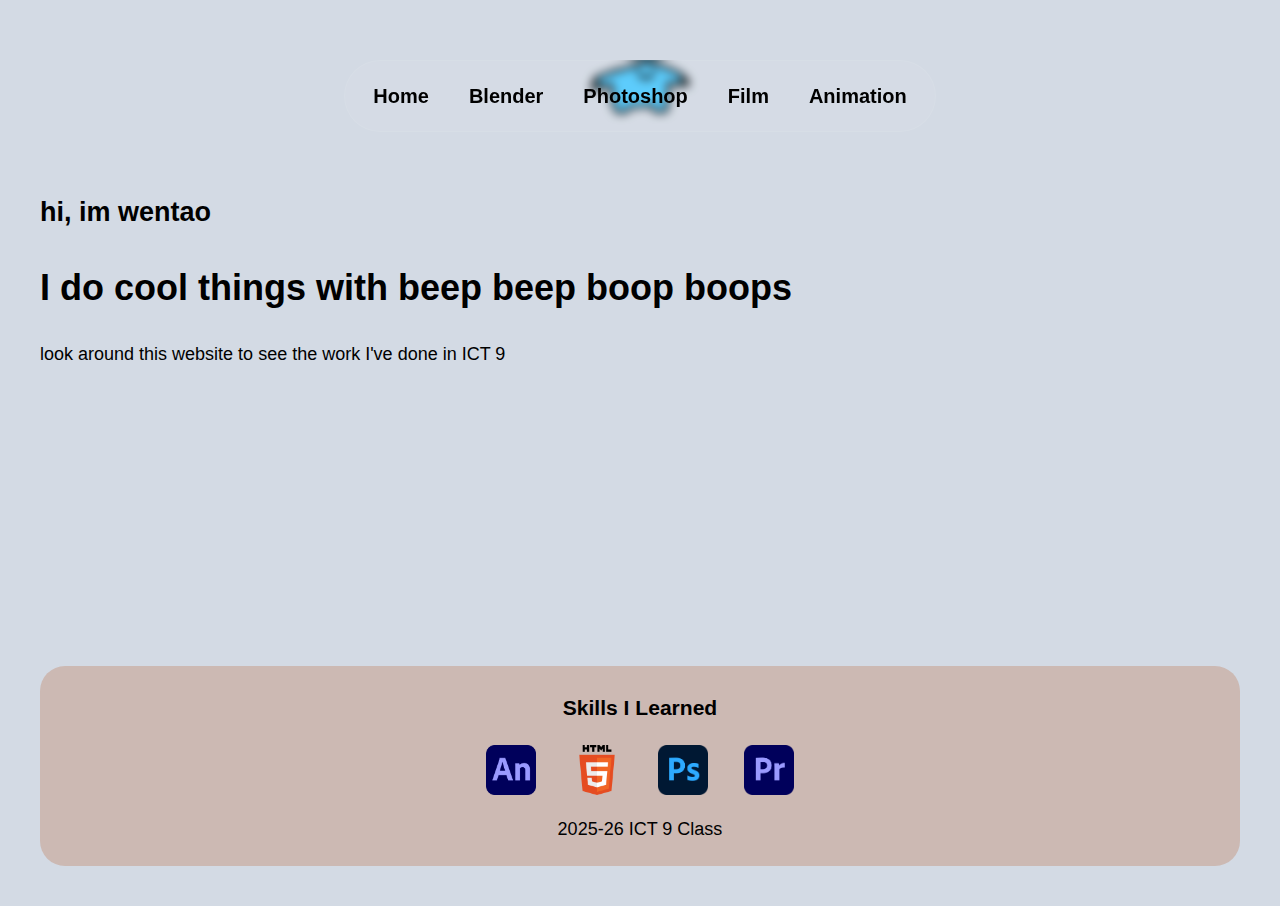
<file: index.html>
<!DOCTYPE html>
<html lang="en">
<head>
    <meta charset="UTF-8">
    <meta name="viewport" content="width=device-width, initial-scale=1.0">
    <title>wentao's ict portfolio</title>
    <link rel="icon" type="image/png" href="images/favicon.png">
    <link rel="stylesheet" href="style.css">
</head>
<body id="homepage">
    <div id="navbar-container"></div>
    <script>
        fetch('navbar.html')
            .then(response => response.text())
            .then(data => {
            document.getElementById('navbar-container').innerHTML = data;
            });
    </script>

    <main class="content">
        <br>
        <h2>hi, im wentao</h2>
        <h1>I do cool things with beep beep boop boops</h1>
        <p>look around this website to see the work I've done in ICT 9</p>
    </main>
    <footer class="footer">
        <h3>Skills I Learned</h3>
        <div class="skills-icons">
            <img src="images/animate.svg.png" alt="Animation" data-color="#00005b">
            <img src="images/html.svg.png" alt="HTML" data-color="#E34F26">
            <img src="images/ps.svg.png" alt="Photoshop" data-color="#31A8FF">
            <img src="images/ppro.svg.png" alt="Premier Pro" data-color="#9999FF">
        </div>
        <p>2025-26 ICT 9 Class</p>
    </footer>
</body>
</html>
</file>
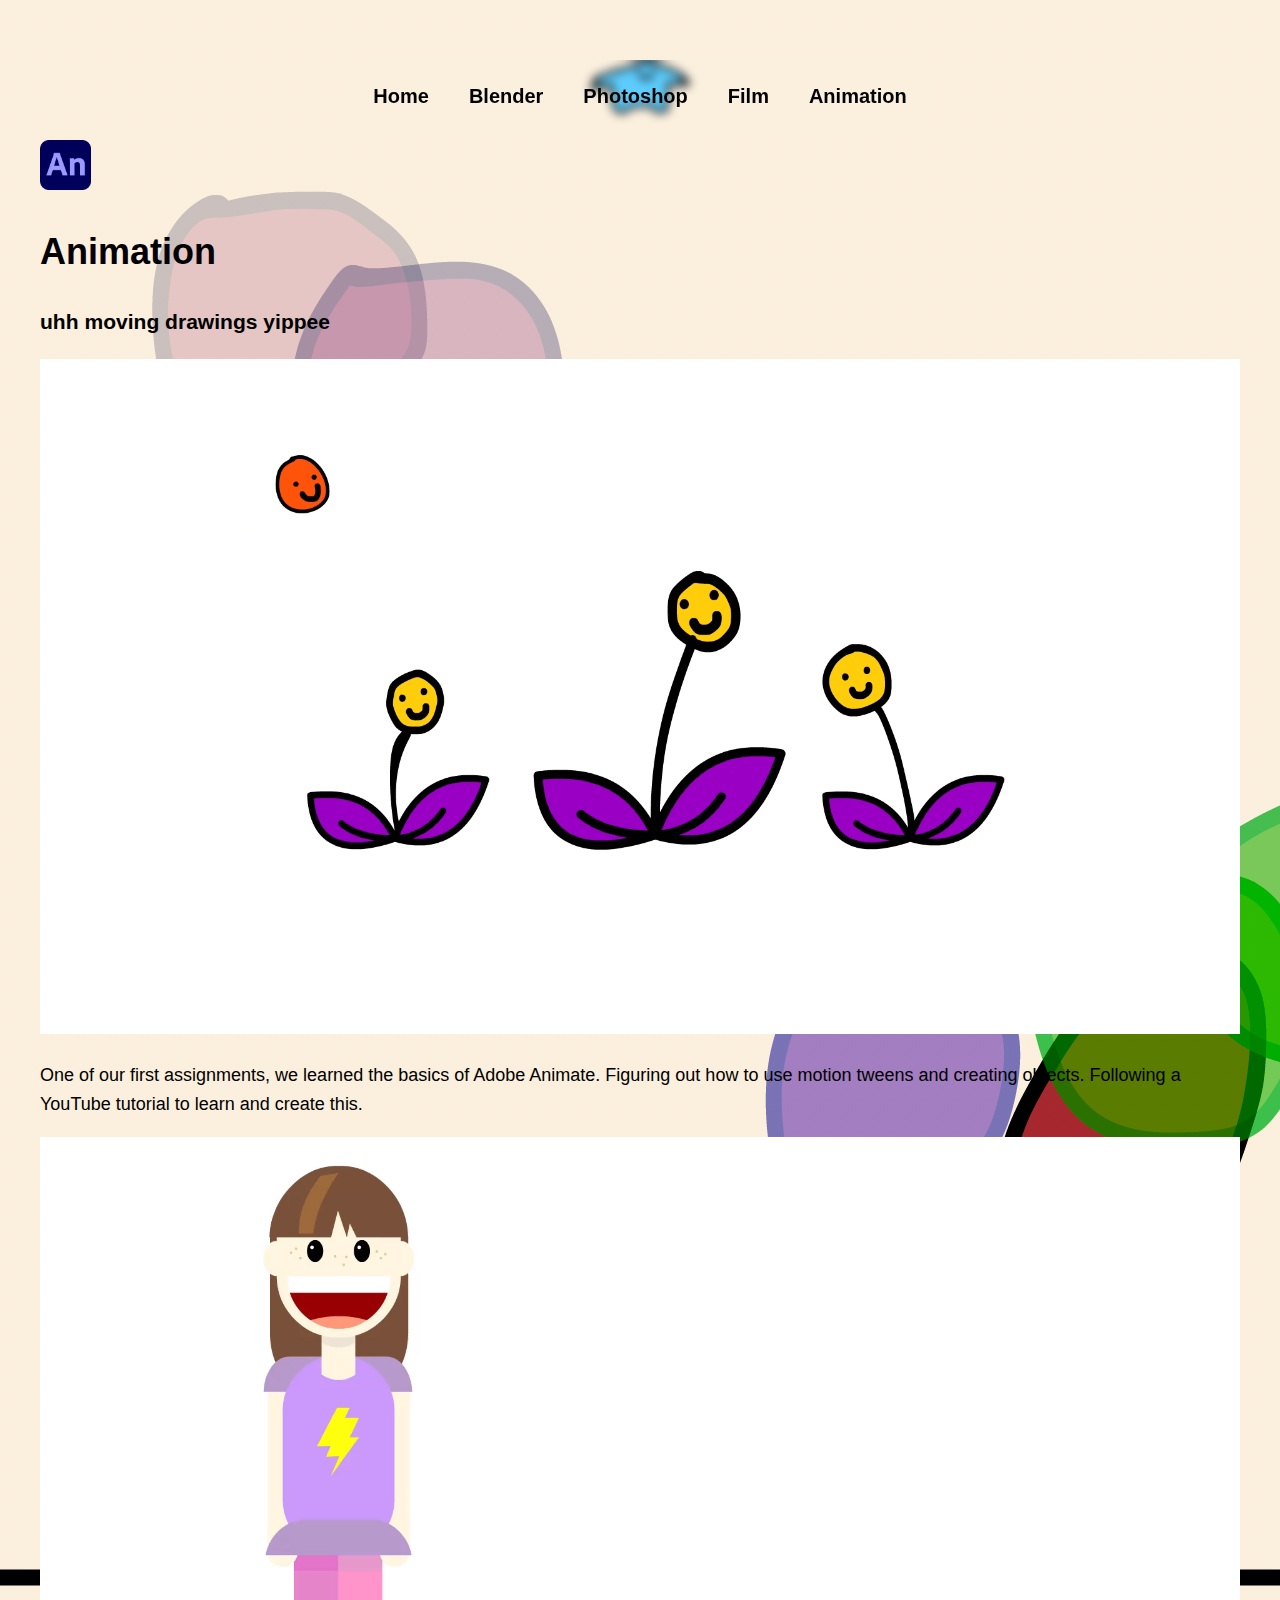
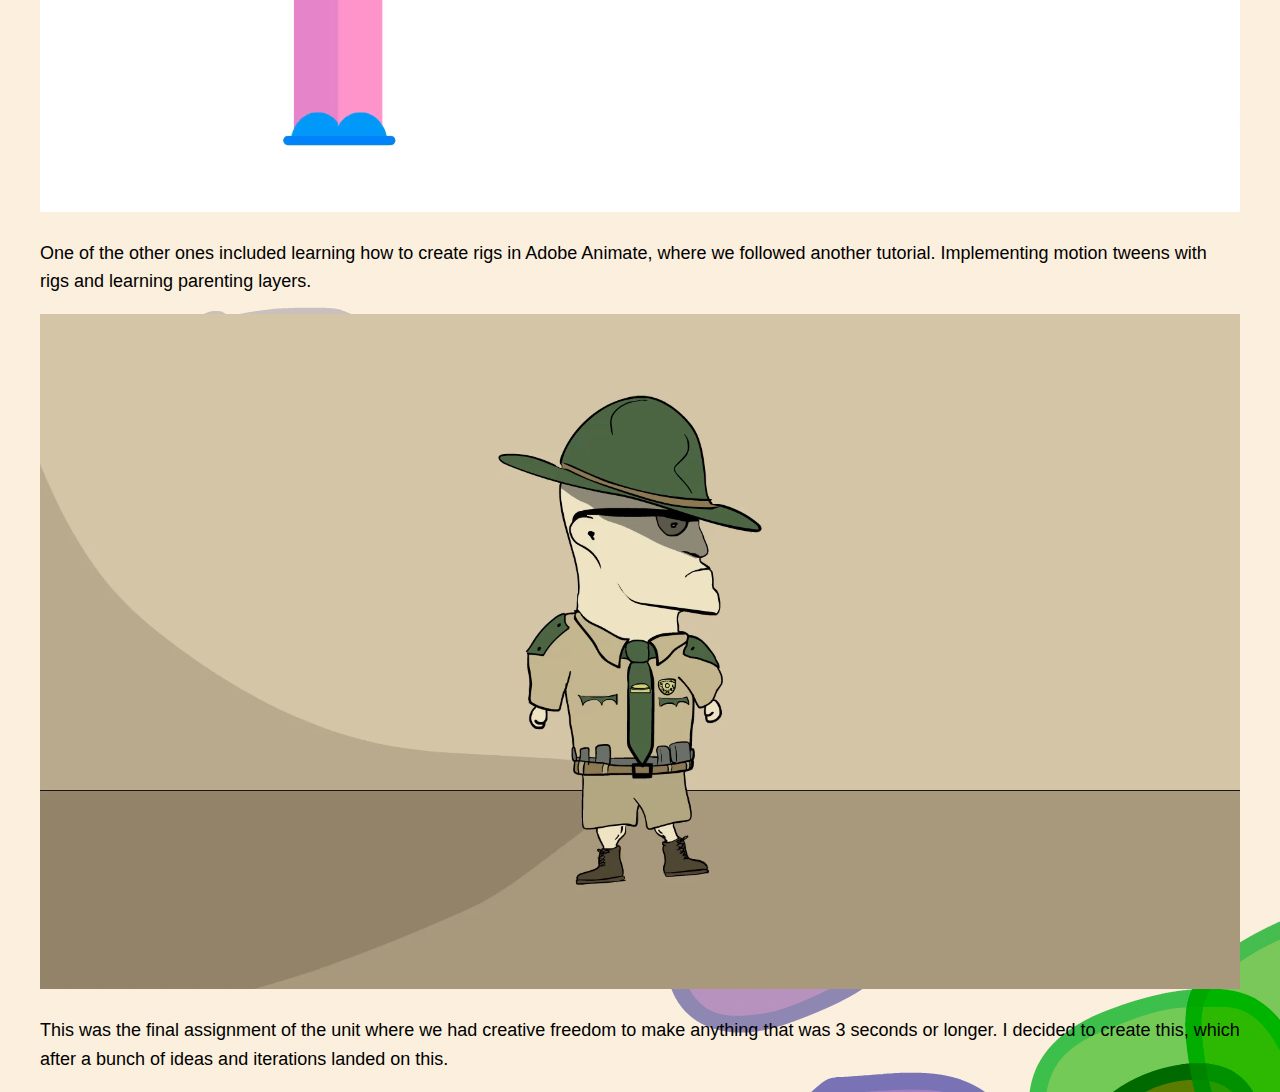
<file: animation.html>
<!DOCTYPE html>
<html lang="en">
<head>
    <meta charset="UTF-8">
    <meta name="viewport" content="width=device-width, initial-scale=1.0">
    <title>wentao's ict portfolio</title>
    <link rel="icon" type="image/png" href="images/favicon.png">
    <link rel="stylesheet" href="style.css">
</head>
<body class="anim">
    <div id="navbar-container"></div>
    <script>
        fetch('navbar.html')
            .then(response => response.text())
            .then(data => {
            document.getElementById('navbar-container').innerHTML = data;
            });
    </script>

    <main class="content">
        <div>
        <img src="images/animate.svg.png" class="pageIcon">
        <h1>Animation</h1>
        <h3>uhh moving drawings yippee</h3>
        </div>
        <video muted autoplay loop width="100%">
        <source src="images/tutorial_1.mp4" type="video/mp4">
        Your browser does not support the video tag.
        </video>
        <p>One of our first assignments, we learned the basics of Adobe Animate. Figuring out how to use motion tweens and creating objects. Following a YouTube tutorial to learn and create this.</p>
        <video muted autoplay loop width="100%">
        <source src="images/rigged anim.mp4" type="video/mp4">
        Your browser does not support the video tag.
        </video>
        <p>One of the other ones included learning how to create rigs in Adobe Animate, where we followed another tutorial. Implementing motion tweens with rigs and learning parenting layers.</p>
        <video muted autoplay loop width="100%">
        <source src="images/the guy.mp4" type="video/mp4">
        Your browser does not support the video tag.
        </video>
        <p>This was the final assignment of the unit where we had creative freedom to make anything that was 3 seconds or longer. I decided to create this, which after a bunch of ideas and iterations landed on this.</p>
    </main>
</body>
</html>
</file>
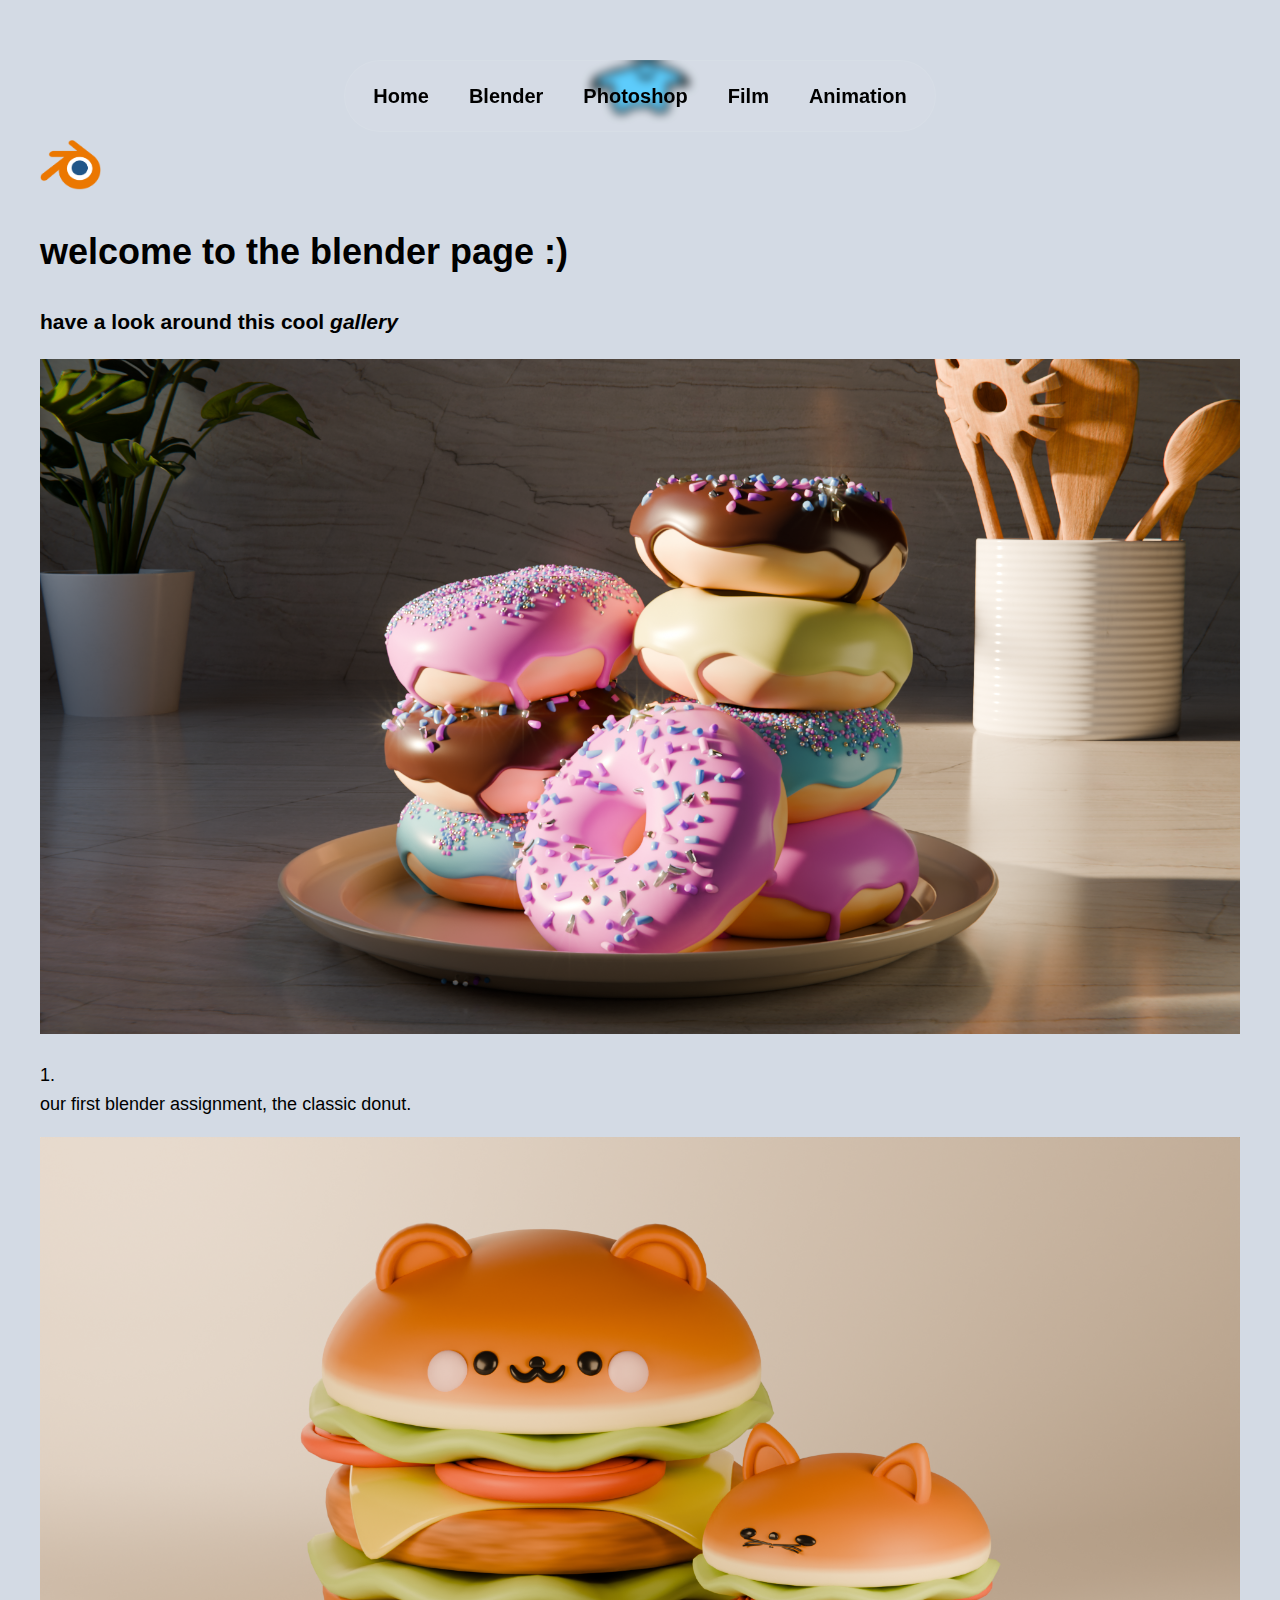
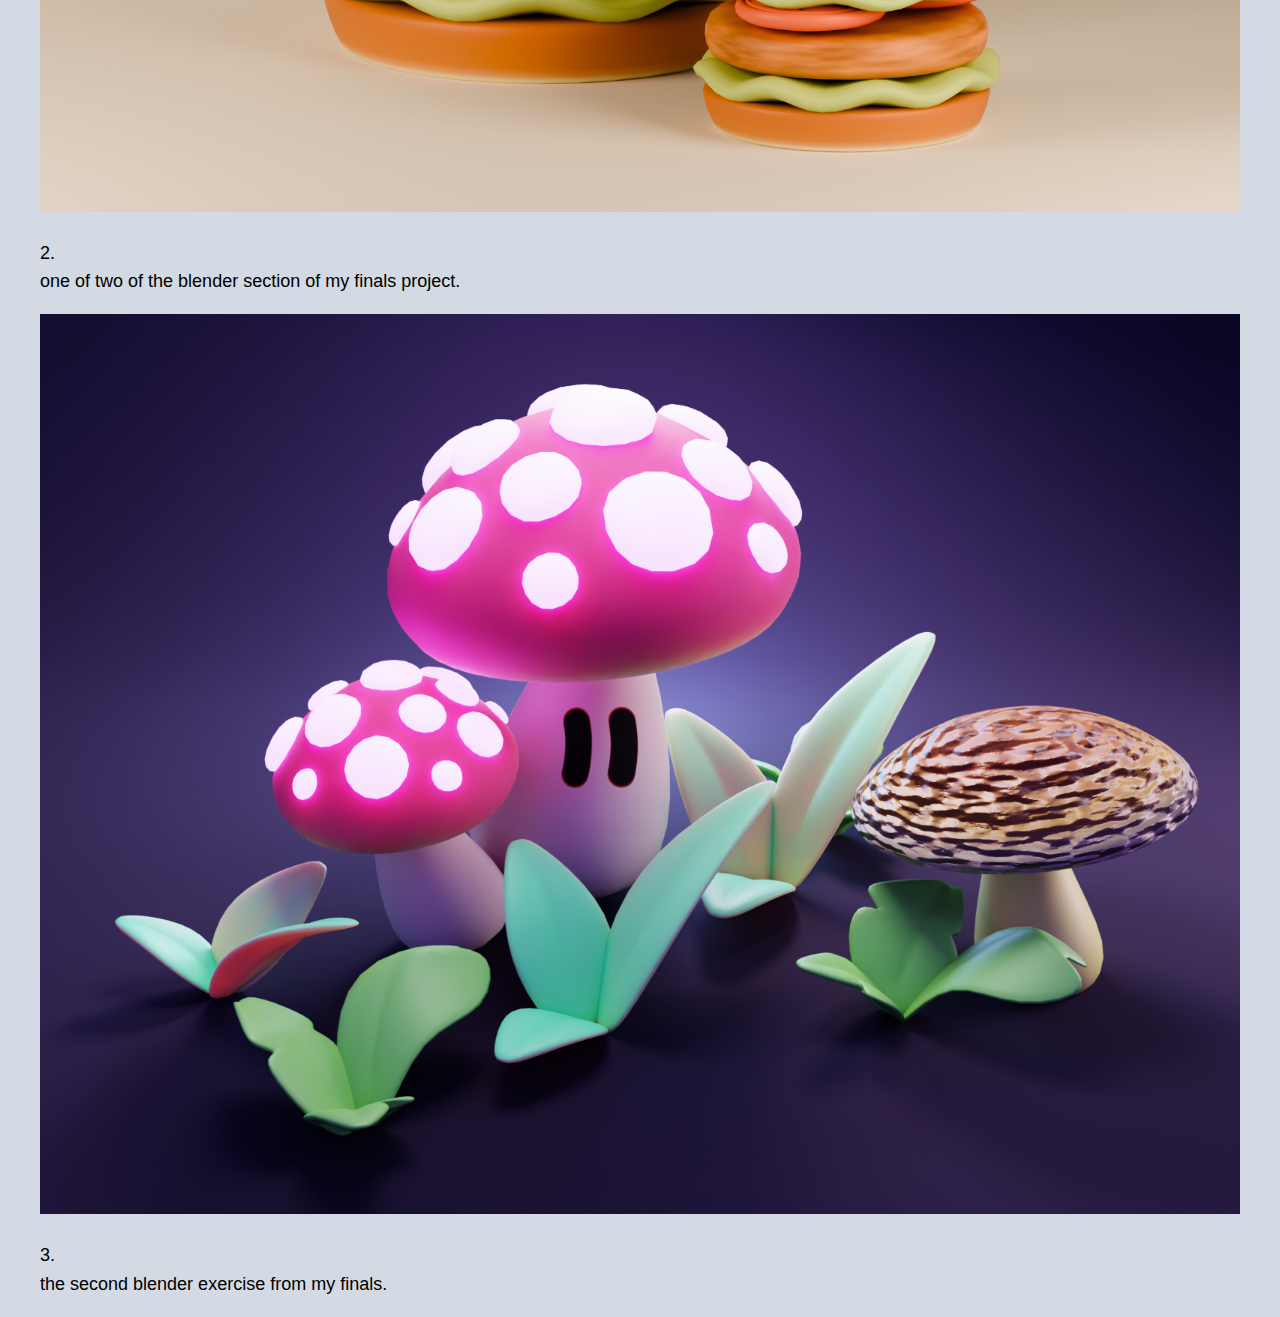
<file: blender.html>
<!DOCTYPE html>
<html lang="en">
<head>
    <meta charset="UTF-8">
    <meta name="viewport" content="width=device-width, initial-scale=1.0">
    <title>wentao's ict portfolio</title>
    <link rel="icon" type="image/png" href="images/favicon.png">
    <link rel="stylesheet" href="style.css">
</head>
<body>
    <div id="navbar-container"></div>
    <script>
        fetch('navbar.html')
            .then(response => response.text())
            .then(data => {
            document.getElementById('navbar-container').innerHTML = data;
            });
    </script>
    <main class="content">
        <img src="images/blender.svg.png" class="pageIcon">
        <h1>welcome to the blender page :)</h1>
        <h3>have a look around this cool <em>gallery</em></h3>
        <img src="images/finished donut.png" class="galImages">
        <p>1. <br> our first blender assignment, the classic donut.</p>
        <img src="images/burgers.png" class="galImages">
        <p>2. <br> one of two of the blender section of my finals project.</p>
        <img src="images/mushrooms.png" class="galImages">
        <p>3. <br> the second blender exercise from my finals.</p>
    </main>
</body>
</html>
</file>
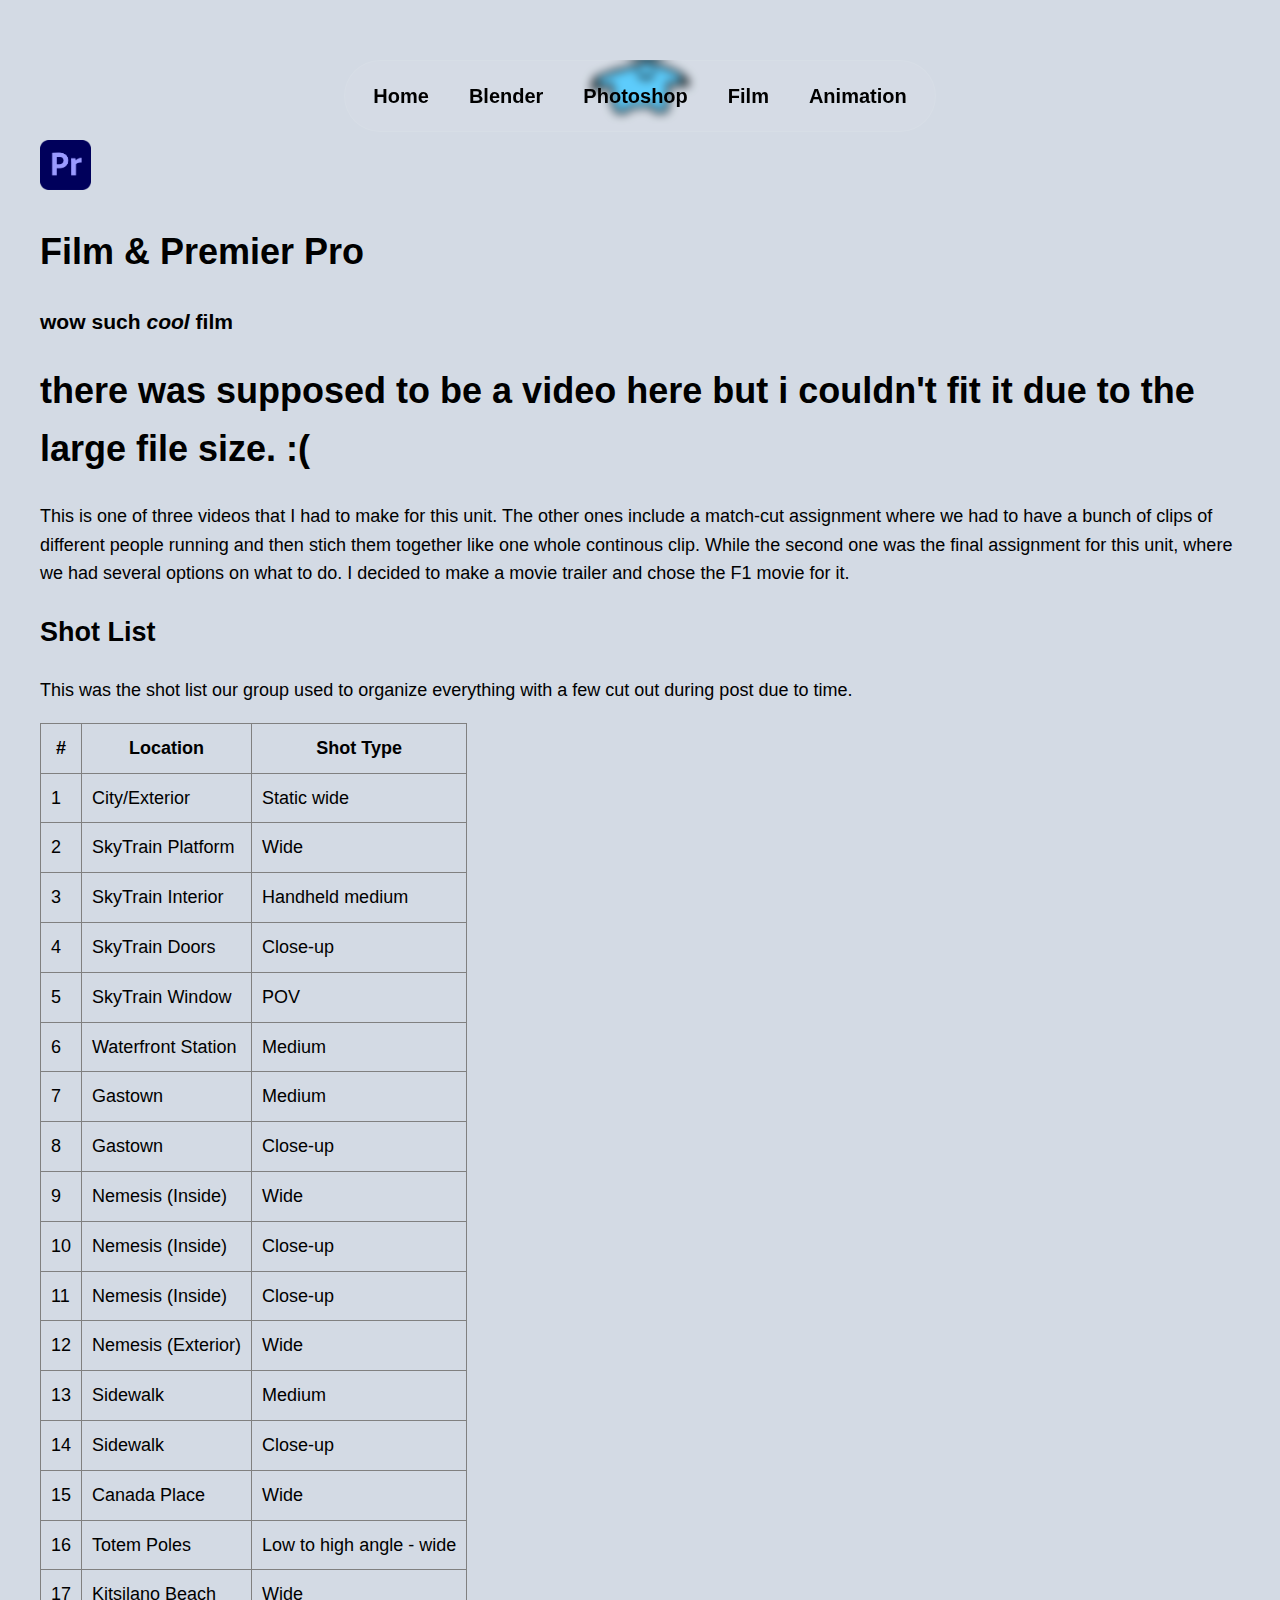
<file: film.html>
<!DOCTYPE html>
<html lang="en">
<head>
    <meta charset="UTF-8">
    <meta name="viewport" content="width=device-width, initial-scale=1.0">
    <title>wentao's ict portfolio</title>
    <link rel="icon" type="image/png" href="images/favicon.png">
    <link rel="stylesheet" href="style.css">
</head>
<body>
    <div id="navbar-container"></div>
    <script>
        fetch('navbar.html')
            .then(response => response.text())
            .then(data => {
            document.getElementById('navbar-container').innerHTML = data;
            });
    </script>
    <main class="content">
        <img src="images/ppro.svg.png" class="pageIcon">
        <h1>Film & Premier Pro</h1>
        <h3>wow such <em>cool</em> film</h3>
        <h1>there was supposed to be a video here but i couldn't fit it due to the large file size. :(</h1>
        <p>This is one of three videos that I had to make for this unit. The other ones include a match-cut assignment where we had to have a bunch of clips of different people running and then stich them together like one whole continous clip. While the second one was the final assignment for this unit, where we had several options on what to do. I decided to make a movie trailer and chose the F1 movie for it.</p>
        <h2>Shot List</h2>
        <p>This was the shot list our group used to organize everything with a few cut out during post due to time.</p>
        <table border="1">
        <thead>
            <tr>
            <th>#</th>
            <th>Location</th>
            <th>Shot Type</th>
            </tr>
        </thead>
        <tbody>
            <tr>
            <td>1</td>
            <td>City/Exterior</td>
            <td>Static wide</td>
            </tr>
            <tr>
            <td>2</td>
            <td>SkyTrain Platform</td>
            <td>Wide</td>
            </tr>
            <tr>
            <td>3</td>
            <td>SkyTrain Interior</td>
            <td>Handheld medium</td>
            </tr>
            <tr>
            <td>4</td>
            <td>SkyTrain Doors</td>
            <td>Close-up</td>
            </tr>
            <tr>
            <td>5</td>
            <td>SkyTrain Window</td>
            <td>POV</td>
            </tr>
            <tr>
            <td>6</td>
            <td>Waterfront Station</td>
            <td>Medium</td>
            </tr>
            <tr>
            <td>7</td>
            <td>Gastown</td>
            <td>Medium</td>
            </tr>
            <tr>
            <td>8</td>
            <td>Gastown</td>
            <td>Close-up</td>
            </tr>
            <tr>
            <td>9</td>
            <td>Nemesis (Inside)</td>
            <td>Wide</td>
            </tr>
            <tr>
            <td>10</td>
            <td>Nemesis (Inside)</td>
            <td>Close-up</td>
            </tr>
            <tr>
            <td>11</td>
            <td>Nemesis (Inside)</td>
            <td>Close-up</td>
            </tr>
            <tr>
            <td>12</td>
            <td>Nemesis (Exterior)</td>
            <td>Wide</td>
            </tr>
            <tr>
            <td>13</td>
            <td>Sidewalk</td>
            <td>Medium</td>
            </tr>
            <tr>
            <td>14</td>
            <td>Sidewalk</td>
            <td>Close-up</td>
            </tr>
            <tr>
            <td>15</td>
            <td>Canada Place</td>
            <td>Wide</td>
            </tr>
            <tr>
            <td>16</td>
            <td>Totem Poles</td>
            <td>Low to high angle - wide</td>
            </tr>
            <tr>
            <td>17</td>
            <td>Kitsilano Beach</td>
            <td>Wide</td>
            </tr>
        </tbody>
        </table>
    </main>
</body>
</html>
</file>
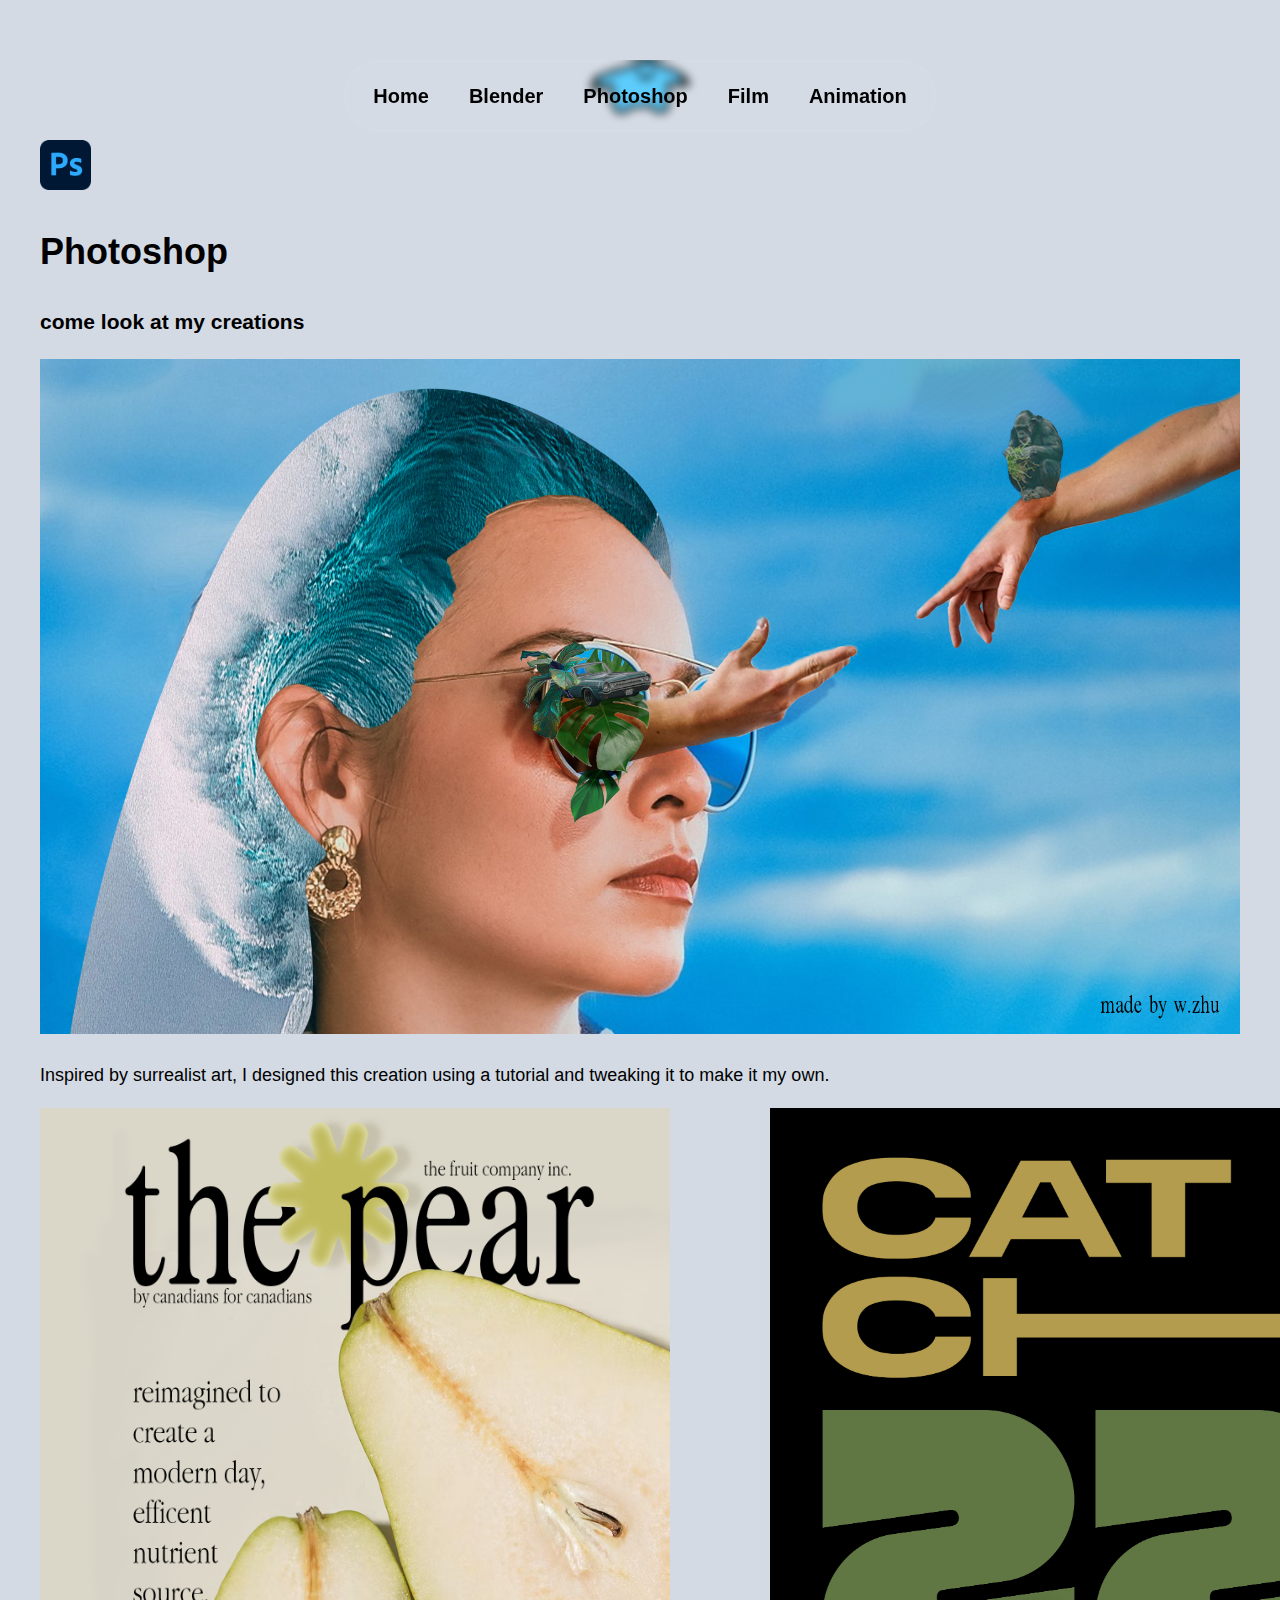
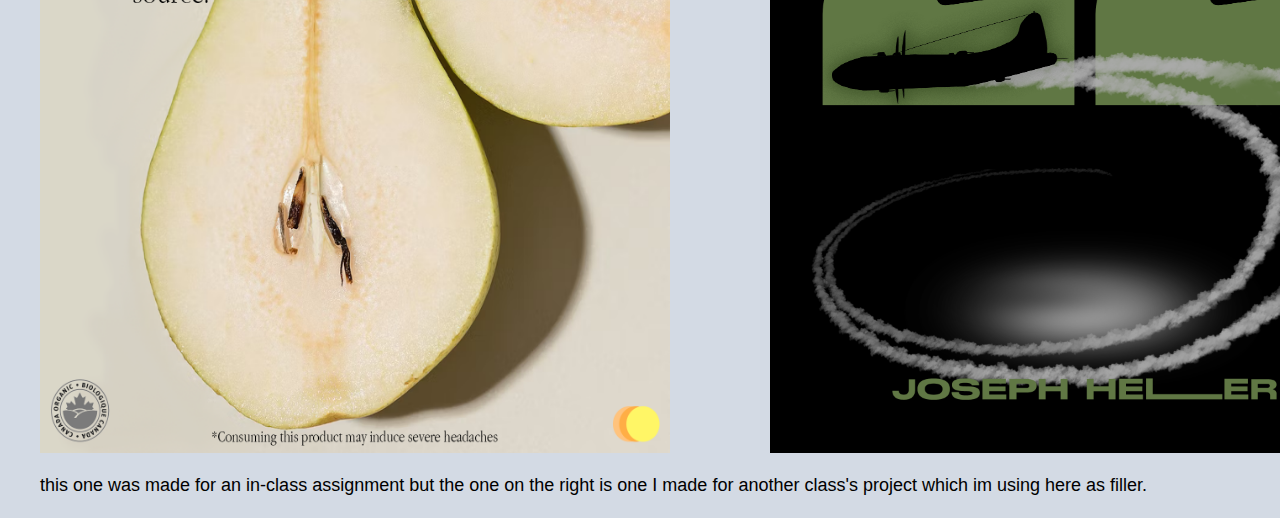
<file: photoshop.html>
<!DOCTYPE html>
<html lang="en">
<head>
    <meta charset="UTF-8">
    <meta name="viewport" content="width=device-width, initial-scale=1.0">
    <title>wentao's ict portfolio</title>
    <link rel="icon" type="image/png" href="images/favicon.png">
    <link rel="stylesheet" href="style.css">
</head>
<body>
    <div id="navbar-container"></div>
    <script>
        fetch('navbar.html')
            .then(response => response.text())
            .then(data => {
            document.getElementById('navbar-container').innerHTML = data;
            });
    </script>
    <main class="content">
        <img src="images/ps.svg.png" class="pageIcon">
        <h1>Photoshop</h1>
        <h3>come look at my creations</h3>
        <img src="images/thewoman.png" class="galImages">
        <p>Inspired by surrealist art, I designed this creation using a tutorial and tweaking it to make it my own.</p>
        <div class="galColm">
            <img src="images/pear poster.png" class="poster">
            <img src="images/cover.png" class="poster">
        </div>
        <p>this one was made for an in-class assignment but the one on the right is one I made for another class's project which im using here as filler.</p>
    </main>
</body>
</html>
</file>
<file: style.css>
:root {
    --navbar-height: 60px;
}   
html, body{
    height: 100%;
    margin: 0;
}
body {
    display:flex;
    flex-direction: column;
	    line-height: 1.6;
    color: #000000;
		background: #d3dae4;
    font-size: 18px;
    font-weight: 400;
    font-family: "-apple-system", "BlinkMacSystemFont", "Roboto", "Helvetica Neue", sans-serif !important;
    -webkit-font-smoothing: antialiased;
    -moz-osx-font-smoothing: grayscale;
	padding-top: var(--navbar-height);
	&.stop {
		overflow: hidden;
	}
}
main{
    margin: 40px;
    margin-top: 80px;
}
#page {
	position: relative;
	transition: 1s all ease-in-out;
	
	&.menuopen {
		opacity: .6;
		filter: blur(20px);
		transform: scale(1.2);
	}
}
.hover-text {
  /* Initial size and transition properties */
  font-size: 20px;
  transition: font-size 0.3s ease; /* Smooth transition over 0.3 seconds */
  display: inline-block; /* Helps with scaling/font-size changes */
}
.hover-text:hover {
  /* New size on hover */
  font-size: 25px;
}
section {
	display: flex;
	min-height: 100vh;
	padding: 50px;
	justify-content: center;
	align-items: center;
	background: #222;
	color: #fff;
	position: relative;
	
	&:after {
		content: "";
		position: absolute;
		left: 0;
		top: 0;
		background: #000;
		opacity: .5;
		height: 100%;
		width: 100%;
	}
	
	h1 {
		font-size: 120px;
		margin: 0;
		z-index: 2;
		position: relative;
	}
}
header {
	z-index: 99999;
	position: relative;
	
	#logo {
		position: fixed;
		top: px;
		left: 0;
		right: 0;
		width: 100px;
		height: auto;
		margin: 0 auto;
		opacity: 1;
		transition: .3s all cubic-bezier(0.075, 0.82, 0.165, 1) .6s;
	}
	nav {
		display: flex;
		height: 70px;
		justify-content: center;
		align-items: center;
		padding: 0 20px;
		position: fixed;
		left: 0;
		right: 0;
		width: 550px;
		margin: 0 auto;
		top: var(--navbar-height);
		background-color: rgba(255,255,255,.05);
		border-radius: 200px;
		z-index: 9;
		backdrop-filter: blur(5px);
		border: 1px solid rgba(255,255,255,.06);
		transition: 1s all cubic-bezier(0.075, 0.82, 0.165, 1) .2s;

		
		a{
			color: #000000;
			text-decoration: none;
			font-weight: 700;
			display: block;
			padding: 10px 20px;
			line-height: 1;
			font-size: 15px;
			transition: .3s all cubic-bezier(0.075, 0.82, 0.165, 1) .6s;

		}
		
		button {
			-webkit-appearance: none;
			background: rgba(0,0,0,.3);
			backdrop-filter: blur(5px);
			border: 1px solid rgba(255,255,255,.1);
			position: absolute;
			z-index: 99;
			left: 0;
			margin: auto;
			right: 0;
			top: 0;
			bottom: 0;
			width: 60px;
			height: 60px;
			border-radius: 100%;
			outline: 0;
				border: 0;
			cursor: pointer;
								transition: .3s all cubic-bezier(0.075, 0.82, 0.165, 1) 0.2s;
			transform: scale(0);

			span {
				width: 40%;
				background: #fff;
				height: 2px;
				display: block;
				margin: 5px auto;
				transform: scalex(0);
				transition: .6s transform cubic-bezier(0.075, 0.82, 0.165, 1) 0s, .3s margin ease-in 0s;
			}
			
			&:hover {
				border-color: rgba(255,255,255,.5);
				
				span {
					margin: 10px auto;
				}
			}
		}
	}
}
header.sticky {
	#logo {
		top: 0;
		transform: scale(.8);
		opacity: 0;
		transition-delay: 0.5s;
	}
	nav {
		top: 20px;
		padding: 0;
		width: 90px;
		height: 90px;
		transition-delay: 0.5s;
		
		button {
			transform: scale(1);
			transition-delay: 0.6s;
			
			span {
				transform: scalex(1);
				transition: .6s transform cubic-bezier(0.075, 0.82, 0.165, 1) .8s, .3s margin ease-in 0s;
			}
		}
		
		a { 
			padding: 0;
			opacity: 0;
			letter-spacing: 0px;
			transform: scale(0.3);
			transition-delay: 0.2s;
		}
	}
}
#fixedlink {
	position: fixed;
	bottom: 0;
	z-index: 9999;
	right:0;
	left:0;
	text-align: center;
	text-decoration: none;
	color:#fff;
	font-size: 13px;
	font-weight: 700;
	letter-spacing: 1px;
	padding: 20px;
}
/* Adjust for different screen sizes */
/* Tablet */
@media (max-width: 768px) {
  :root {
    --navbar-height: 50px;
  }
}
/* Mobile */
@media (max-width: 480px) {
  :root {
    --navbar-height: 45px;
  }
}
.content {
  flex: 1 0 auto; /* Pushes footer to bottom */

}
.footer {
  /* Stays at bottom, no extra CSS needed */
  background-color: #ccb9b3;
  color: rgb(0, 0, 0);
  padding: .3%; 
  text-align: center;
  border-radius: 25px;
  height: fit-content;
  margin: 40px;
}
.skills-icons {
  display: flex;
  justify-content: center;
  align-items: center;
  gap: 3%; /* Space between icons */
  margin: 20px 0;
}
.skills-icons img {
  width: 50px; /* Icon size */
  height: 50px;
  transition: transform 0.3s ease;
}
/* Hover effect */
.skills-icons img:hover {
  transform: scale(1.2);
}
.galImages{
  max-width: 100%;
  align-items: center;
}
.pageIcon{
  height: 50px;
}.poster{
    width: 70vh;
}
.galColm{
    display: flex;
    gap: 100px;
}
th, td {
  padding: 10px;
}
table {
  border-collapse: collapse;
}
.anim{
    background-image: url("images/anim\ bg.png");
}
#homepage{
    height: 94%
}
</file>
